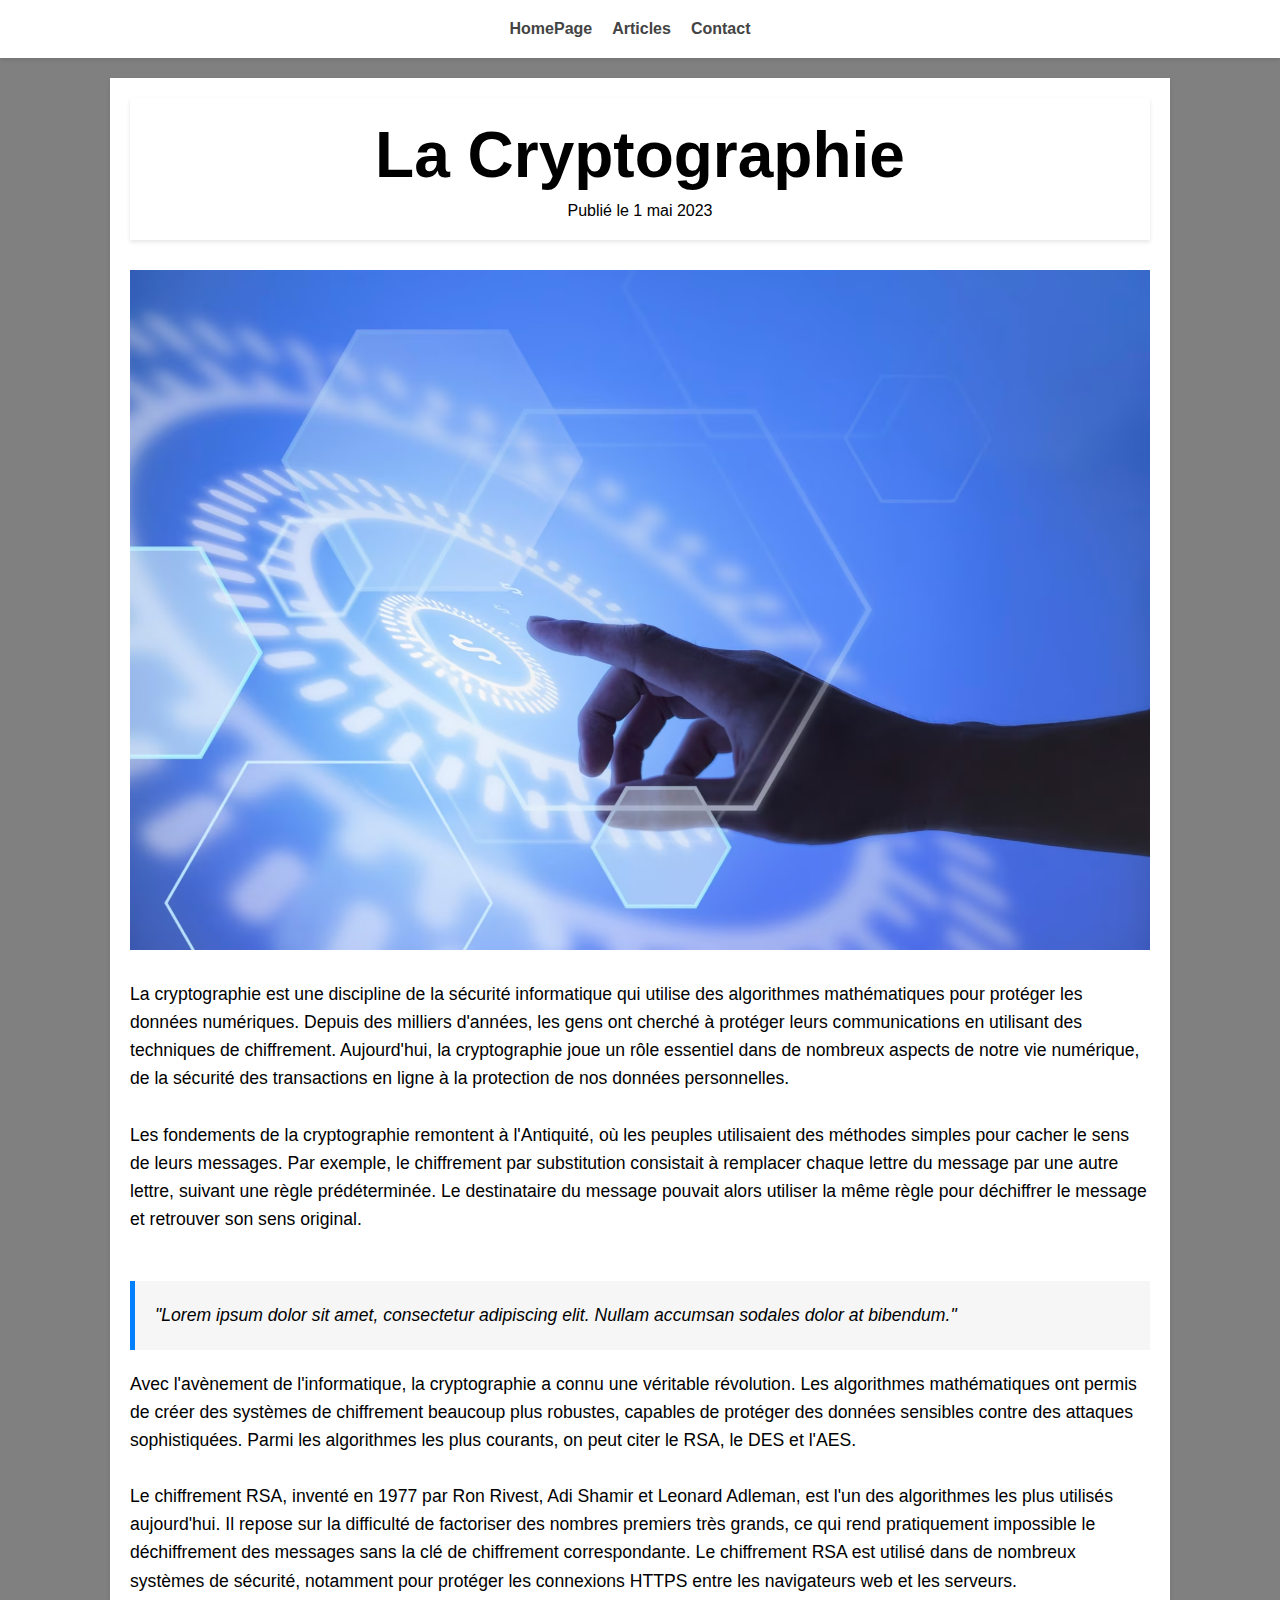
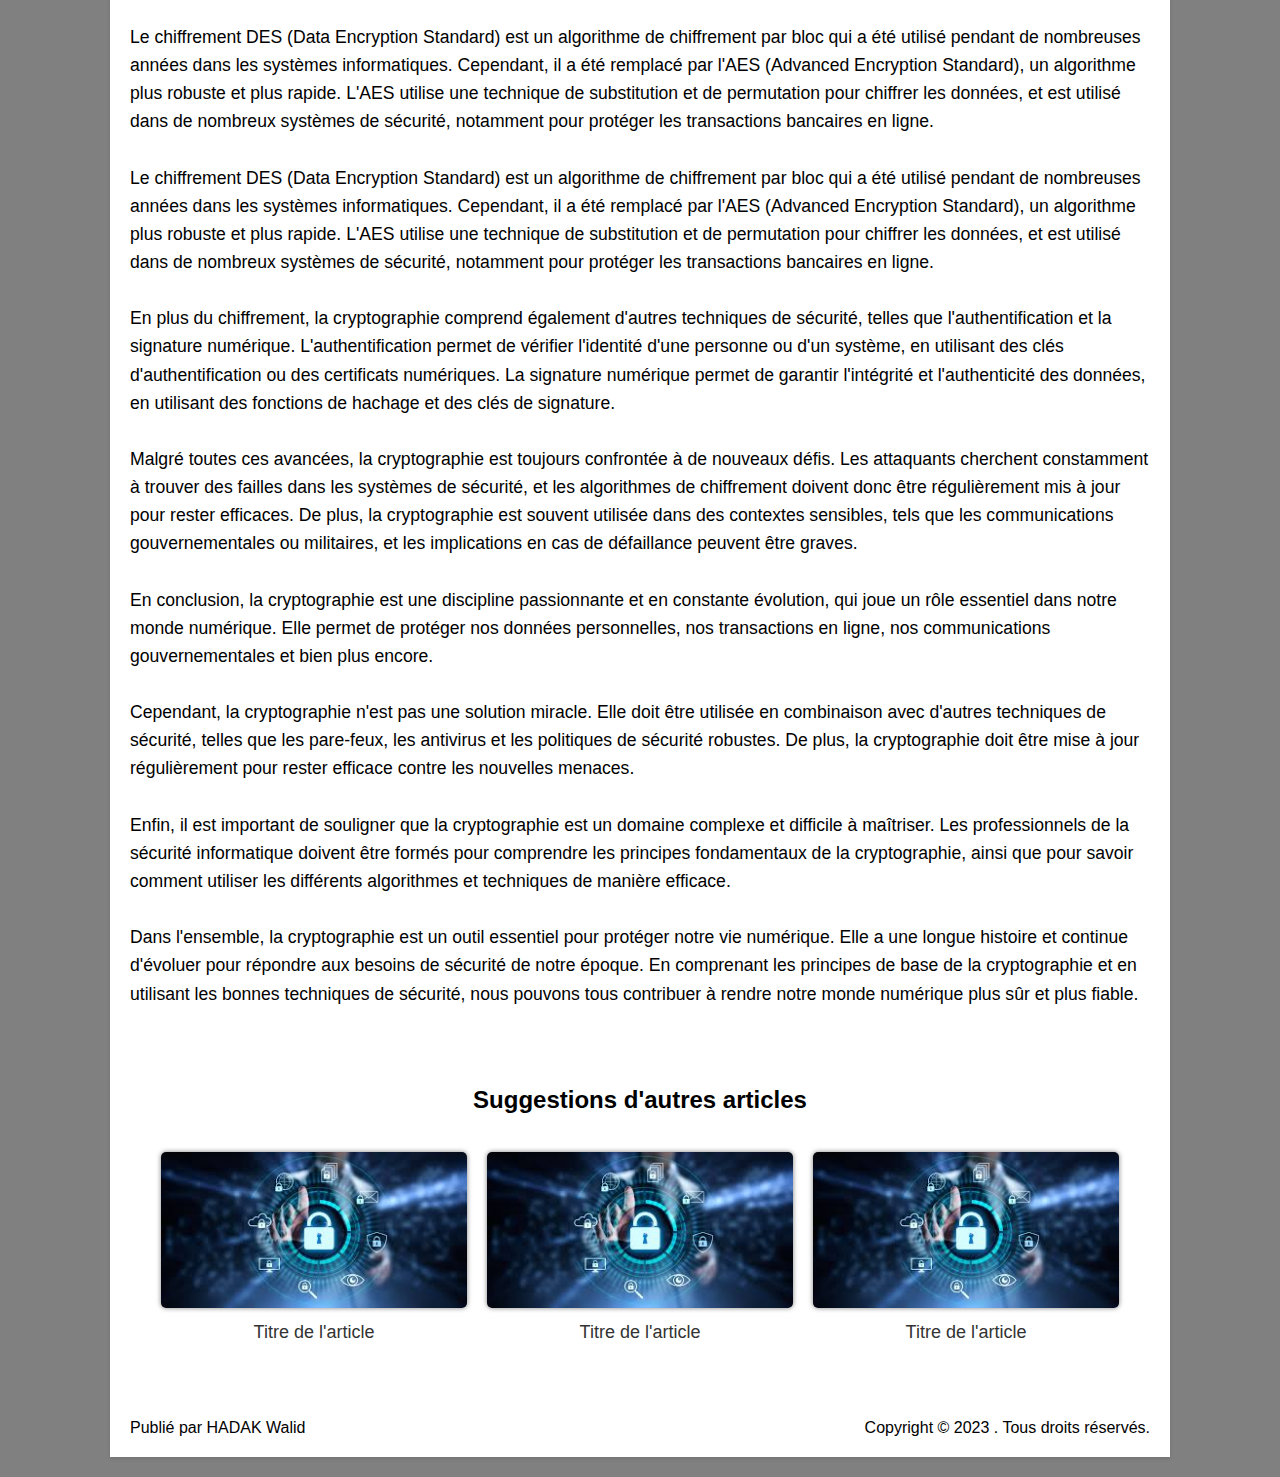
<file: Articles/La_Cryptographie/index.html>
<!DOCTYPE html>
<html lang="fr">
  <head>
    <meta charset="UTF-8" />
    <meta name="viewport" content="width=device-width, initial-scale=1.0" />
    <title>La Cryptographie</title>
    <link rel="stylesheet" href="style.css" />
  </head>
  <body>
    <header>
      <nav>
        <ul>
          <li><a href="http://website.test/#Articles">HomePage</a></li> <!-- ajouter https-->
          <li><a href="#">Articles</a></li>
          <li><a href="#">Contact</a></li>
        </ul>
      </nav>
    </header>
    <main>
    <article>
        <header>
          <h1>La Cryptographie</h1>
          <p class="date">Publié le 1 mai 2023</p>
        </header>
        <div class="image-container">
          <img
            src="image/image.png" alt="Image de l'article"
          />
        </div>
        <div class="content">
          <p>
            La cryptographie est une discipline de la sécurité informatique qui utilise des algorithmes mathématiques pour protéger les données numériques. Depuis des milliers d'années, les gens ont cherché à protéger leurs communications en utilisant des techniques de chiffrement. Aujourd'hui, la cryptographie joue un rôle essentiel dans de nombreux aspects de notre vie numérique, de la sécurité des transactions en ligne à la protection de nos données personnelles.
          </p> <br>
          <p>
            Les fondements de la cryptographie remontent à l'Antiquité, où les peuples utilisaient des méthodes simples pour cacher le sens de leurs messages. Par exemple, le chiffrement par substitution consistait à remplacer chaque lettre du message par une autre lettre, suivant une règle prédéterminée. Le destinataire du message pouvait alors utiliser la même règle pour déchiffrer le message et retrouver son sens original.
          </p> <br>
          <blockquote>
            "Lorem ipsum dolor sit amet, consectetur adipiscing elit. Nullam
            accumsan sodales dolor at bibendum."
          </blockquote>
          <p>
            Avec l'avènement de l'informatique, la cryptographie a connu une véritable révolution. Les algorithmes mathématiques ont permis de créer des systèmes de chiffrement beaucoup plus robustes, capables de protéger des données sensibles contre des attaques sophistiquées. Parmi les algorithmes les plus courants, on peut citer le RSA, le DES et l'AES.
          </p> <br>
          <p>
            Le chiffrement RSA, inventé en 1977 par Ron Rivest, Adi Shamir et Leonard Adleman, est l'un des algorithmes les plus utilisés aujourd'hui. Il repose sur la difficulté de factoriser des nombres premiers très grands, ce qui rend pratiquement impossible le déchiffrement des messages sans la clé de chiffrement correspondante. Le chiffrement RSA est utilisé dans de nombreux systèmes de sécurité, notamment pour protéger les connexions HTTPS entre les navigateurs web et les serveurs.
          </p> <br>
          <p>
            Le chiffrement DES (Data Encryption Standard) est un algorithme de chiffrement par bloc qui a été utilisé pendant de nombreuses années dans les systèmes informatiques. Cependant, il a été remplacé par l'AES (Advanced Encryption Standard), un algorithme plus robuste et plus rapide. L'AES utilise une technique de substitution et de permutation pour chiffrer les données, et est utilisé dans de nombreux systèmes de sécurité, notamment pour protéger les transactions bancaires en ligne.
          </p> <br>
          <p>
            Le chiffrement DES (Data Encryption Standard) est un algorithme de chiffrement par bloc qui a été utilisé pendant de nombreuses années dans les systèmes informatiques. Cependant, il a été remplacé par l'AES (Advanced Encryption Standard), un algorithme plus robuste et plus rapide. L'AES utilise une technique de substitution et de permutation pour chiffrer les données, et est utilisé dans de nombreux systèmes de sécurité, notamment pour protéger les transactions bancaires en ligne.
          </p> <br>
          <p>
            En plus du chiffrement, la cryptographie comprend également d'autres techniques de sécurité, telles que l'authentification et la signature numérique. L'authentification permet de vérifier l'identité d'une personne ou d'un système, en utilisant des clés d'authentification ou des certificats numériques. La signature numérique permet de garantir l'intégrité et l'authenticité des données, en utilisant des fonctions de hachage et des clés de signature.
          </p> <br>
          <p>
            Malgré toutes ces avancées, la cryptographie est toujours confrontée à de nouveaux défis. Les attaquants cherchent constamment à trouver des failles dans les systèmes de sécurité, et les algorithmes de chiffrement doivent donc être régulièrement mis à jour pour rester efficaces. De plus, la cryptographie est souvent utilisée dans des contextes sensibles, tels que les communications gouvernementales ou militaires, et les implications en cas de défaillance peuvent être graves.
          </p> <br>
          <p>
            En conclusion, la cryptographie est une discipline passionnante et en constante évolution, qui joue un rôle essentiel dans notre monde numérique. Elle permet de protéger nos données personnelles, nos transactions en ligne, nos communications gouvernementales et bien plus encore.
          </p> <br>
          <p>
            Cependant, la cryptographie n'est pas une solution miracle. Elle doit être utilisée en combinaison avec d'autres techniques de sécurité, telles que les pare-feux, les antivirus et les politiques de sécurité robustes. De plus, la cryptographie doit être mise à jour régulièrement pour rester efficace contre les nouvelles menaces.
          </p> <br>
          <p>
            Enfin, il est important de souligner que la cryptographie est un domaine complexe et difficile à maîtriser. Les professionnels de la sécurité informatique doivent être formés pour comprendre les principes fondamentaux de la cryptographie, ainsi que pour savoir comment utiliser les différents algorithmes et techniques de manière efficace.
          </p> <br>
          <p>
            Dans l'ensemble, la cryptographie est un outil essentiel pour protéger notre vie numérique. Elle a une longue histoire et continue d'évoluer pour répondre aux besoins de sécurité de notre époque. En comprenant les principes de base de la cryptographie et en utilisant les bonnes techniques de sécurité, nous pouvons tous contribuer à rendre notre monde numérique plus sûr et plus fiable.
          </p> <br>
        </div>
        <div class="suggestions">
            <h2>Suggestions d'autres articles</h2> <br>
            <ul>
              <li>
                <img src="image/image1.png" alt="Titre de l'article">
                <a href="lien/vers/l'article.html">Titre de l'article</a>
              </li>
              <li>
                <img src="image/image1.png" alt="Titre de l'article">
                <a href="lien/vers/l'article.html">Titre de l'article</a>
              </li>
              <li>
                <img src="image/image1.png" alt="Titre de l'article">
                <a href="lien/vers/l'article.html">Titre de l'article</a>
              </li>
            </ul>
          </div> <br> <br>
        <footer>
          <p>Publié par HADAK Walid</p>
          <p>Copyright &copy; 2023 . Tous droits réservés.</p>
        </footer>
    </article>
    </main>
   </body>
</html>
</file>
<file: Articles/La_Cryptographie/style.css>
* {
    box-sizing: border-box;
    margin: 0;
    padding: 0;
  }
  
  body {
    font-family: "Roboto", sans-serif;
    background-color: grey;
    color:black;
  }
  
  header {
    background-color: white;
    padding: 20px;
    box-shadow: 0px 2px 4px rgba(0, 0, 0, 0.1);
  }
  
  nav {
    display: flex;
    justify-content: center;
    align-items: center;
  }
  
  nav ul {
    list-style: none;
    display: flex;
  }
  
  nav ul li {
    margin-right: 20px;
  }
  
  nav ul li a {
    color: #444;
    text-decoration: none;
    font-weight: 700;
    transition: all 0.3s ease;
  }
  
  nav ul li a:hover {
    color: black;
  }
  
  main {
    max-width: 1100px;
    margin: 0 auto;
    padding: 20px;
  }
  
  article {
    background-color: #fff;
    box-shadow: 0px 2px 4px rgba(0, 0, 0, 0.1);
    padding: 20px;
  }
  
  article header {
    text-align: center;
    margin-bottom: 30px;
  }
  
  article header h1 {
    font-size: 4rem;
    margin-bottom: 10px;
  }
  
  .article .date {
    font-size: 1.1rem;
    color: #999;
    margin-bottom: 10px;
  }
  
  .image-container {
    margin-bottom: 30px;
  }
  
  .image-container img {
    display: block;
    max-width: 100%;
  }
  
  .content {
    line-height: 1.6;
    font-size: 1.1rem;
  }
  
  blockquote {
    margin: 20px 0;
    padding: 20px;
    border-left: 5px solid #0080ff;
    background-color: #f6f6f6;
    font-style: italic;
  }

  .suggestions {
    margin-top: 50px;
  }
  
  .suggestions h2 {
    font-size: 24px;
    margin-bottom: 10px;
    text-align: center;
  }
  
  .suggestions ul {
    list-style: none;
    margin: 0;
    padding: 0;
    display: flex;
    flex-wrap: wrap;
    justify-content: center;
  }
  
  .suggestions li {
    width: 30%;
    margin: 10px;
    text-align: center;
  }
  
  .suggestions img {
    width: 100%;
    height: auto;
    border-radius: 5px;
    box-shadow: 0px 0px 5px rgba(0, 0, 0, 0.5);
  }
  
  .suggestions a {
    display: block;
    font-size: 18px;
    margin-top: 10px;
    color: #333;
    text-decoration: none;
    transition: color 0.2s ease-in-out;
  }
  
  .suggestions a:hover {
    color: #0077ff;
  }
  

  footer {
    margin-top: 30px;
    display: flex;
    justify-content: space-between;
    align-items: center;
  }
</file>
